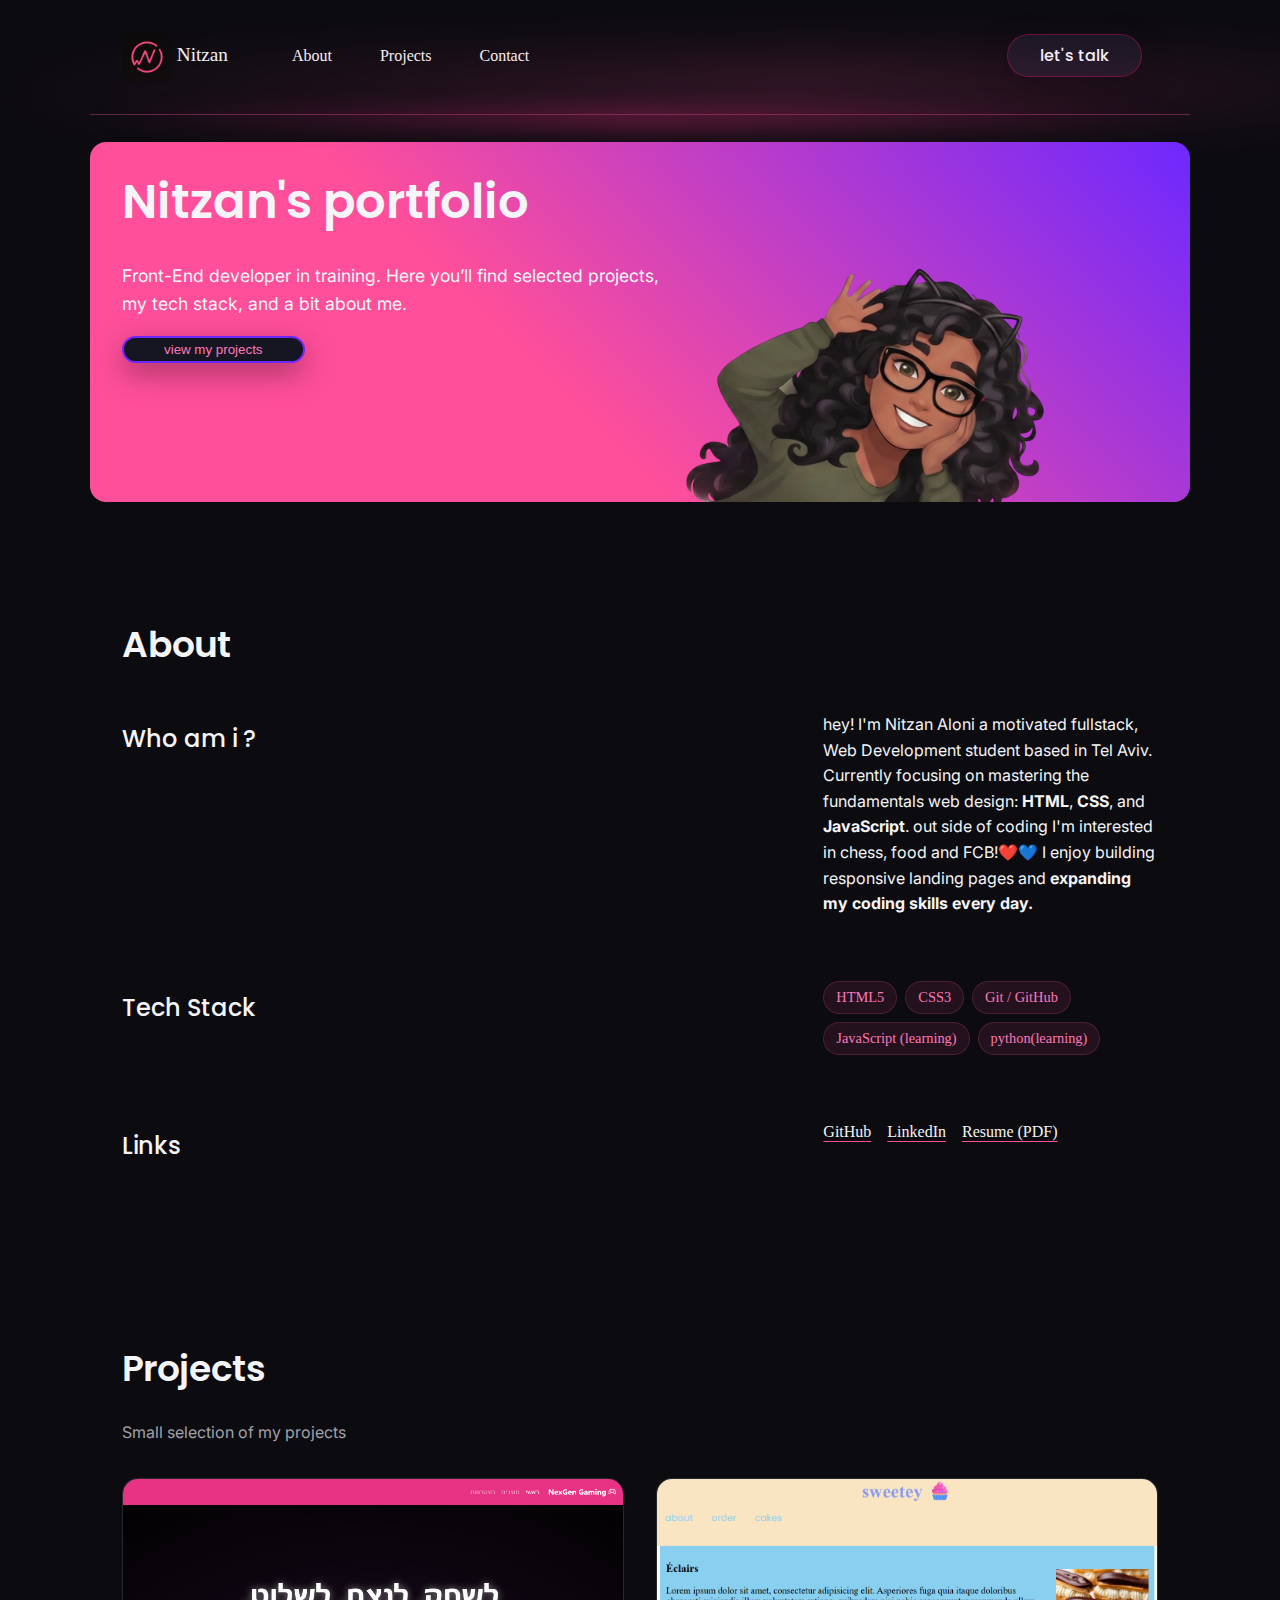
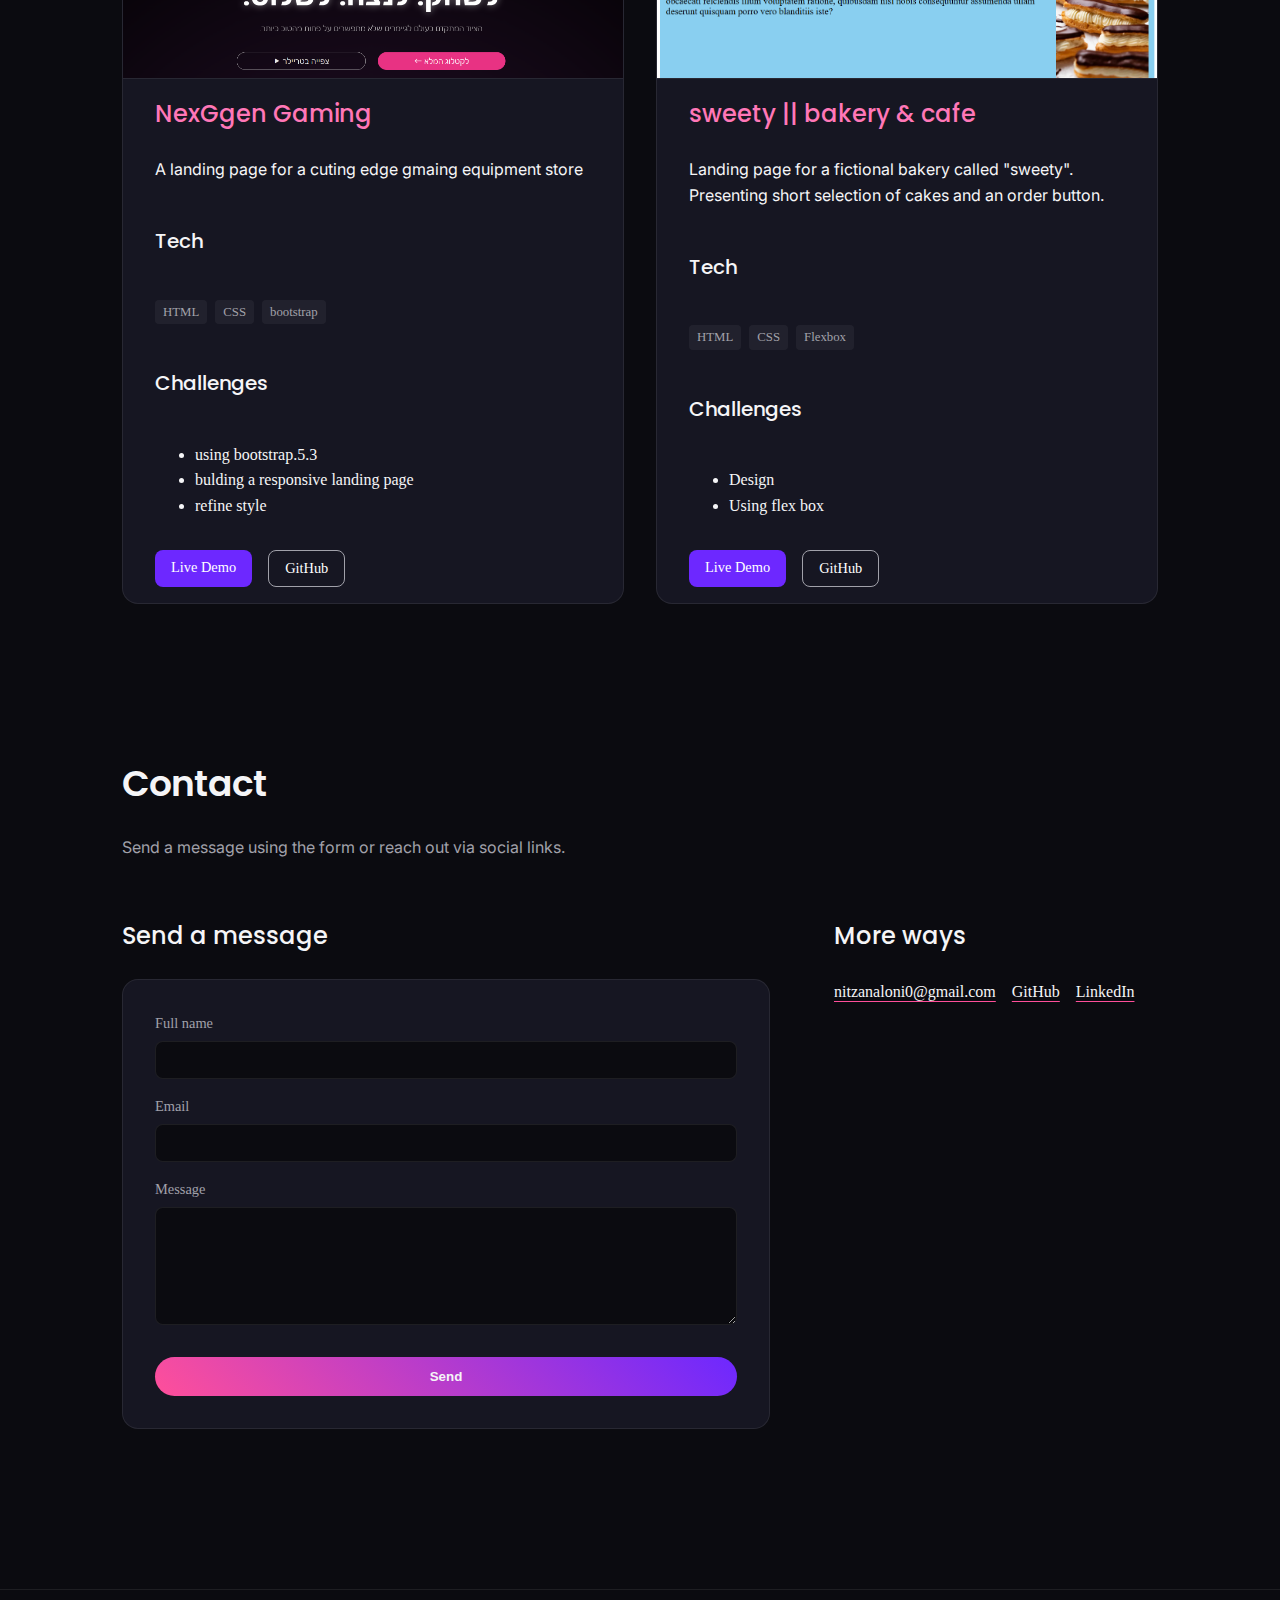
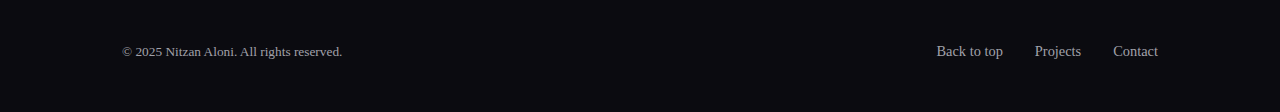
<file: portfolio.V3/index.html>
<!doctype html>
<html lang="en">
<head>
  <meta charset="utf-8" />
  <meta name="viewport" content="width=device-width, initial-scale=1" />

  <title>Nitzan Aloni | Portfolio</title>

  <!-- SEO -->
  <meta name="description" content="Nitzan Aloni's portfolio — selected projects built with HTML, CSS and more. Front-End / Full-Stack in training." />
  <meta name="keywords" content="Portfolio, Front-End, Full Stack, HTML, CSS, JavaScript, Projects, Nitzan Aloni" />

  <!-- פונטים -->
  <!-- ראשי -->
  <link rel="preconnect" href="https://fonts.googleapis.com">
  <link rel="preconnect" href="https://fonts.gstatic.com" crossorigin>
  <link href="https://fonts.googleapis.com/css2?family=Oswald:wght@200..700&family=Poppins:ital,wght@0,100;0,300;0,400;0,500;0,600;0,700;0,800;0,900;1,200;1,300;1,400;1,500;1,600;1,700;1,800;1,900&family=Roboto:ital,wght@0,100..900;1,100..900&display=swap" rel="stylesheet">

  <!-- משני -->
  <link rel="preconnect" href="https://fonts.googleapis.com">
  <link rel="preconnect" href="https://fonts.gstatic.com" crossorigin>
  <link href="https://fonts.googleapis.com/css2?family=Inter:ital,opsz,wght@0,14..32,100..900;1,14..32,100..900&family=Oswald:wght@200..700&family=Poppins:ital,wght@0,100;0,300;0,400;0,500;0,600;0,700;0,800;0,900;1,200;1,300;1,400;1,500;1,600;1,700;1,800;1,900&family=Roboto:ital,wght@0,100..900;1,100..900&display=swap" rel="stylesheet">

  <link rel="stylesheet" href="style.css">
</head>

<body>
  <!-- לדלג על התפריט(נגישות) -->
  <a class="skip-link" href="#main-content">Skip to main content</a>

  <header class="site-header">
    <div class="container">
      <!-- לוגו -->
      <a class="brand" href="#home" aria-label="Go to homepage">
        <!-- Replace with your N logo -->
        <span class="brand-mark" aria-hidden="true"><img src="../ChatGPT Image logo.png" alt="logo"></span>
        <span class="brand-text">Nitzan</span>
      </a>

      <nav class="site-nav">
        <ul class="nav-list">
          <li><a href="#about">About</a></li>
          <li><a href="#projects">Projects</a></li>
          <li><a href="#contact">Contact</a></li>
        </ul>
      </nav>

      <button class = "lets-talk">let's talk</button>
    </div>
  </header>

  <main id="main-content">
    <!-- Hero -->
    <section id="home" class="hero">
      <div class="container hero-content">
        <div class="hero-text">
          <h1 id="hero-title">Nitzan's portfolio </h1>
          <p class="lead">
            Front-End developer in training. Here you’ll find selected projects,<br> my tech stack, and a bit about me.
          </p>
        </div>  
        <div class="hero-actions">
          <button class="btn btn-project" href="#projects">view my projects</button>
        </div>
      </div>
    </section>

    <!-- ABOUT -->
    <section id="about" class="about">
      <div class="container">
        <h2 id="about-title">About</h2>

        <article class="about-card">
          <h3>Who am i ?</h3>
          <p>
            hey! I'm Nitzan Aloni a motivated fullstack, Web Development student based in Tel Aviv. Currently focusing on mastering the fundamentals web design: <strong> HTML</strong>, <strong>CSS</strong>, and <strong>JavaScript</strong>. out side of coding I'm interested in chess, food and FCB!❤️💙 I enjoy building responsive landing pages and <strong>expanding my coding skills every day.</strong>
          </p>

          <h3>Tech Stack</h3>
          <ul class="tech-list">
            <li>HTML5</li>
            <li>CSS3</li>
            <li>Git / GitHub</li>
            <li>JavaScript (learning)</li>
            <li>python(learning)</li>
          </ul>

          <h3>Links</h3>
          <ul class="links-list">
            <li><a href="https://github.com/your-username" target="_blank" rel="noopener">GitHub</a></li>
            <li><a href="https://www.linkedin.com/in/your-profile" target="_blank" rel="noopener">LinkedIn</a></li>
            <li><a href="assets/Nitzan-Aloni-CV.pdf" target="_blank" rel="noopener">Resume (PDF)</a></li>
          </ul>
        </article>
      </div>
    </section>

    <!-- PROJECTS -->
    <section id="projects" class="projects">
      <div class="container">
        <h2 id="projects-title">Projects</h2>
        <p class="section-subtitle">
          Small selection of my projects
        </p>

        <div class="projects-grid">
          <!-- Project 1 -->
          <article class="project-card">
            <img
              src="../NexGen_pic4.png"
              alt="menu that summarizes study"
              loading="lazy"
              width="640"
              height="360"
            />

            <div class="project-body">
              <h3 id="p2-title">NexGgen Gaming</h3>
              <p>A landing page for a cuting edge gmaing equipment store</p>

              <h4>Tech</h4>
              <ul class="tags">
                <li>HTML</li>
                <li>CSS</li>
                <li>bootstrap</li>
              </ul>

              <h4>Challenges</h4>
              <ul>
                <li>using bootstrap.5.3</li>
                <li>bulding a responsive landing page</li>
                <li>refine style</li>
              </ul>

              <div class="project-links">
                <a class="btn btn-small" href="https://example.com" target="_blank" rel="noopener">Live Demo</a>
                <a class="btn btn-small btn-ghost" href="https://github.com/your-username/project-two" target="_blank" rel="noopener">GitHub</a>
              </div>
            </div>
          </article>

          <!-- Project 2 -->

          <article class="project-card">
            <img
              src="../cut-pic-sweetey.png"
              alt="Screenshot of Project One"
              loading="lazy"
              width="640"
              height="360"
            />

            <div class="project-body">
              <h3 id="p1-title">sweety || bakery & cafe</h3>
              <p>
                Landing page for a fictional bakery called "sweety". Presenting short selection of cakes and an order button.
              </p>

              <h4>Tech</h4>
              <ul class="tags">
                <li>HTML</li>
                <li>CSS</li>
                <li>Flexbox</li>
              </ul>

              <h4>Challenges</h4>
              <ul>
                <li>Design</li>
                <li>Using flex box</li>
              </ul>

              <div class="project-links">
                <a class="btn btn-small" href="https://example.com" target="_blank" rel="noopener">Live Demo</a>
                <a class="btn btn-small btn-ghost" href="https://github.com/your-username/project-one" target="_blank" rel="noopener">GitHub</a>
              </div>
            </div>
          </article>
        </div>
      </div>
    </section>

    <!-- CONTACT -->
    <section id="contact" class="contact">
      <div class="container">
        <h2 id="contact-title">Contact</h2>
        <p class="section-subtitle">Send a message using the form or reach out via social links.</p>

        <div class="contact-grid">
          <article class="contact-card">
            <h3>Send a message</h3>

            <form class="contact-form" action="#" method="post">
              <div class="field">
                <label for="fullName">Full name</label>
                <input id="fullName" name="fullName" type="text" autocomplete="name" required />
              </div>

              <div class="field">
                <label for="email">Email</label>
                <input id="email" name="email" type="email" autocomplete="email" required />
              </div>

              <div class="field">
                <label for="message">Message</label>
                <textarea id="message" name="message" rows="6" required></textarea>
              </div>

              <button class="btn btn-primary" type="submit">
                Send
              </button>
            </form>
          </article>

          <aside class="contact-aside">
            <h3>More ways</h3>
            <ul class="links-list">
              <li><a href="mailto:nitzanaloni0@gmail.com">nitzanaloni0@gmail.com</a></li>

              <li><a href="https://github.com/nitzanA1996" target="_blank" rel="noopener">GitHub</a></li>

              <li><a href="https://linkedin.com/in/ניצן-אלוני-b121393a2" target="_blank" rel="noopener">LinkedIn</a></li>
            </ul>
          </aside>
        </div>
      </div>
    </section>
  </main>

  <footer class="site-footer">
    <div class="container footer-grid">
      <small>© 2025 Nitzan Aloni. All rights reserved.</small>

      <ul class="footer-links">
        <li><a href="#home">Back to top</a></li>
        <li><a href="#projects">Projects</a></li>
        <li><a href="#contact">Contact</a></li>
      </ul>
    </div>
  </footer>
</body>
</html>
</file>
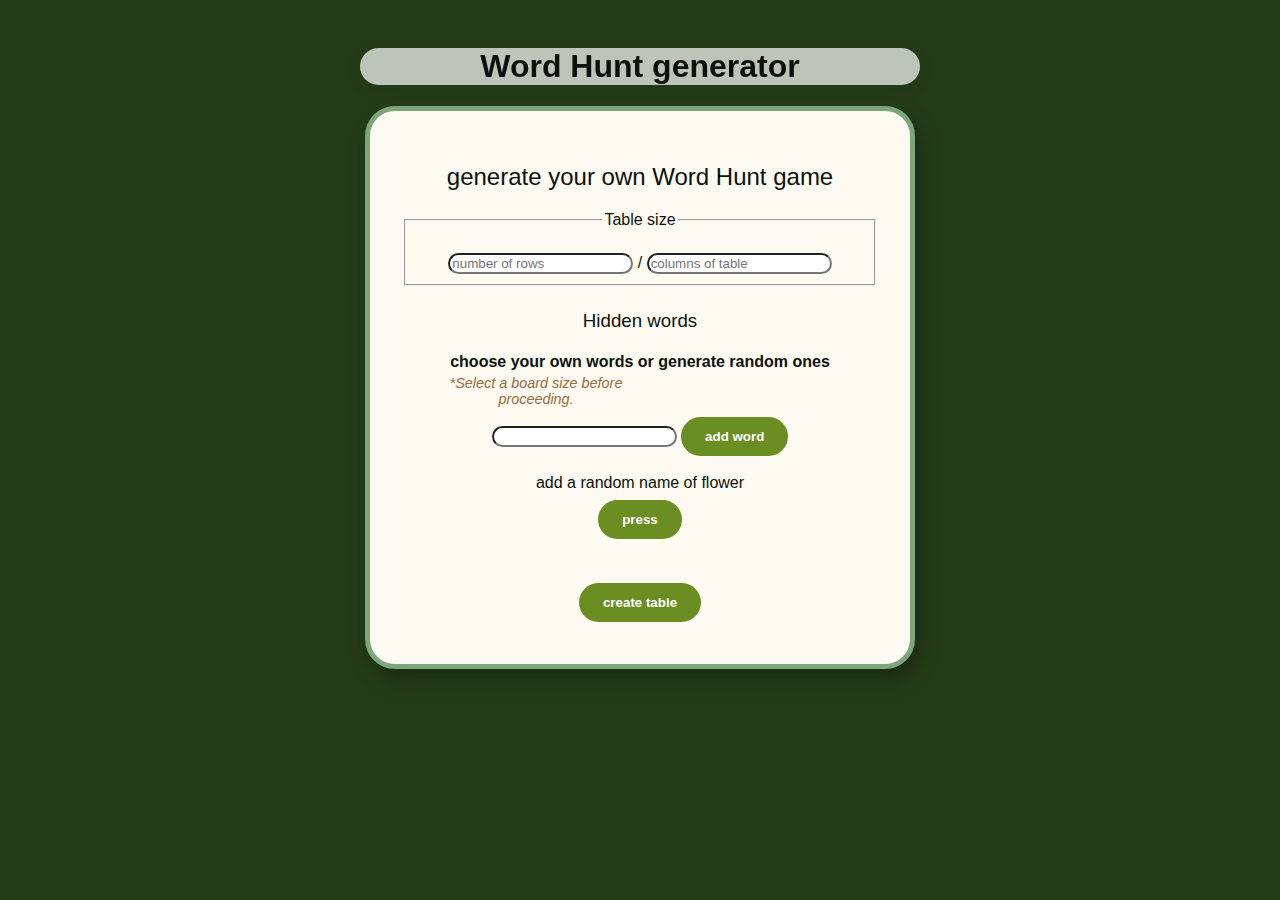
<file: projects/js_projects/wordSearch/index.html>
<!DOCTYPE html>
<html lang="en">
<head>
  <meta charset="UTF-8">
  <meta name="viewport" content="width=device-width, initial-scale=1.0">
  <title>Word Hunt</title>
  <link rel="stylesheet" href="style.css">
  <script type="module" src="script.js" defer></script>
  <script type="module" src="gamePlay.js" defer></script>
</head>
<body>
  <header class="title">
    <h1>Word Hunt generator</h1>
  </header>
  <main>
    <section class="form-section">
      <form id='table-setting'>
        <h2>generate your own Word Hunt game</h2>
        <fieldset>
          <legend>Table size</legend>
          <br>
          <input type="number" id="rows" name="rows" placeholder="number of rows">
          <span>/</span>
          <input type="number" id="columns" name="columns"placeholder="columns of table">
        </fieldset>

        <fieldset class="words-picking">
          <header>
            <h3>Hidden words</h3>
            <h4 class="semi-titel">choose your own words or generate random ones</h4>
            <span id="warning_Select_size" class="warning_Select_size">*Select a board size before proceeding.</span>
          </header>
          <div class="create-words">
            <div class="choose-word">
              <input type="text" id="user-word" name="user-word">
              <button type="button" id="add-word" disabled>add word</button>
            </div> <br>
            <label for="Random-word">add a random name of flower</label>
            <button type="button" id="Random-word" disabled>press</button>
          </div>

          <footer>
            <ul class="words-list">

            </ul>
            <button type="submit">create table</button>
          </footer>
        </fieldset>
      </form>
    </section>

    <dialog class="board-section" id="game-dialog">
      <div class="game-container">
        <aside class="game-sidebar">
          <h3>Words to find:</h3>
          <ul id="game-words-list"></ul>
        </aside>

        <div class="game-board"></div>
      </div>
    </dialog>
    
    <dialog id="victory-dialog">
      <div class="victory-content">
        <h2>🎉 congrats! 🎉</h2>
        <p>you found all expressions!</p>
        <button id="play-again-btn">play Agin</button>
      </div>
    </dialog>
  </main>
</body>
</html>
</file>
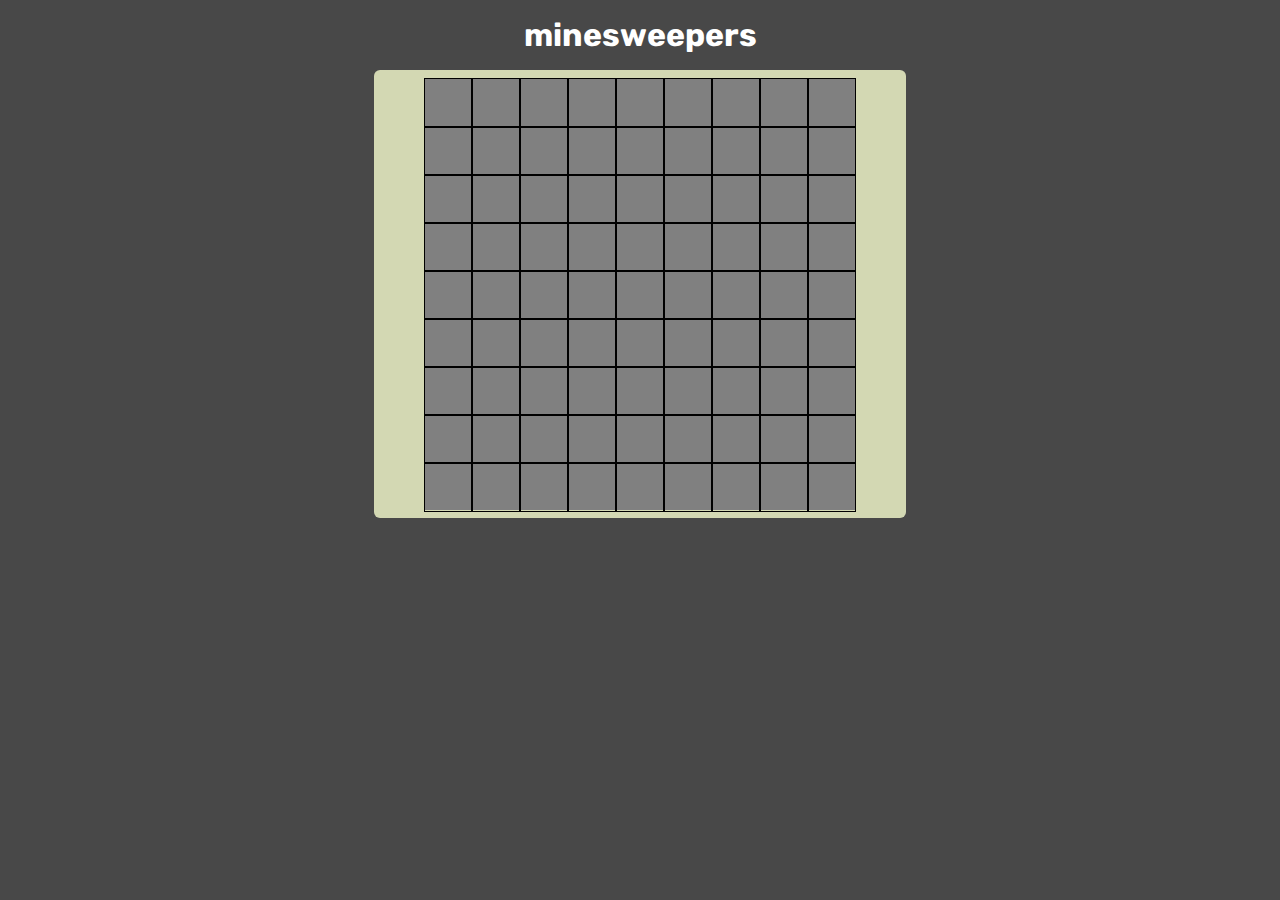
<file: projects/js_projects/mineSweeper/basic functionality/index.html>
<!DOCTYPE html>
<html>

<head>
    <meta charset="UTF-8">
    <meta name="viewport" content="width=device-width, initial-scale=1.0">
    <title>minesweepers</title>
    <link rel="stylesheet" href="style.css">
    <script src="script.js" defer></script>
</head>

<body>
    <h1>minesweepers</h1>

    <div class="frame">
        <div class="game-zone"></div>
    </div>
</body>

</html>
</file>
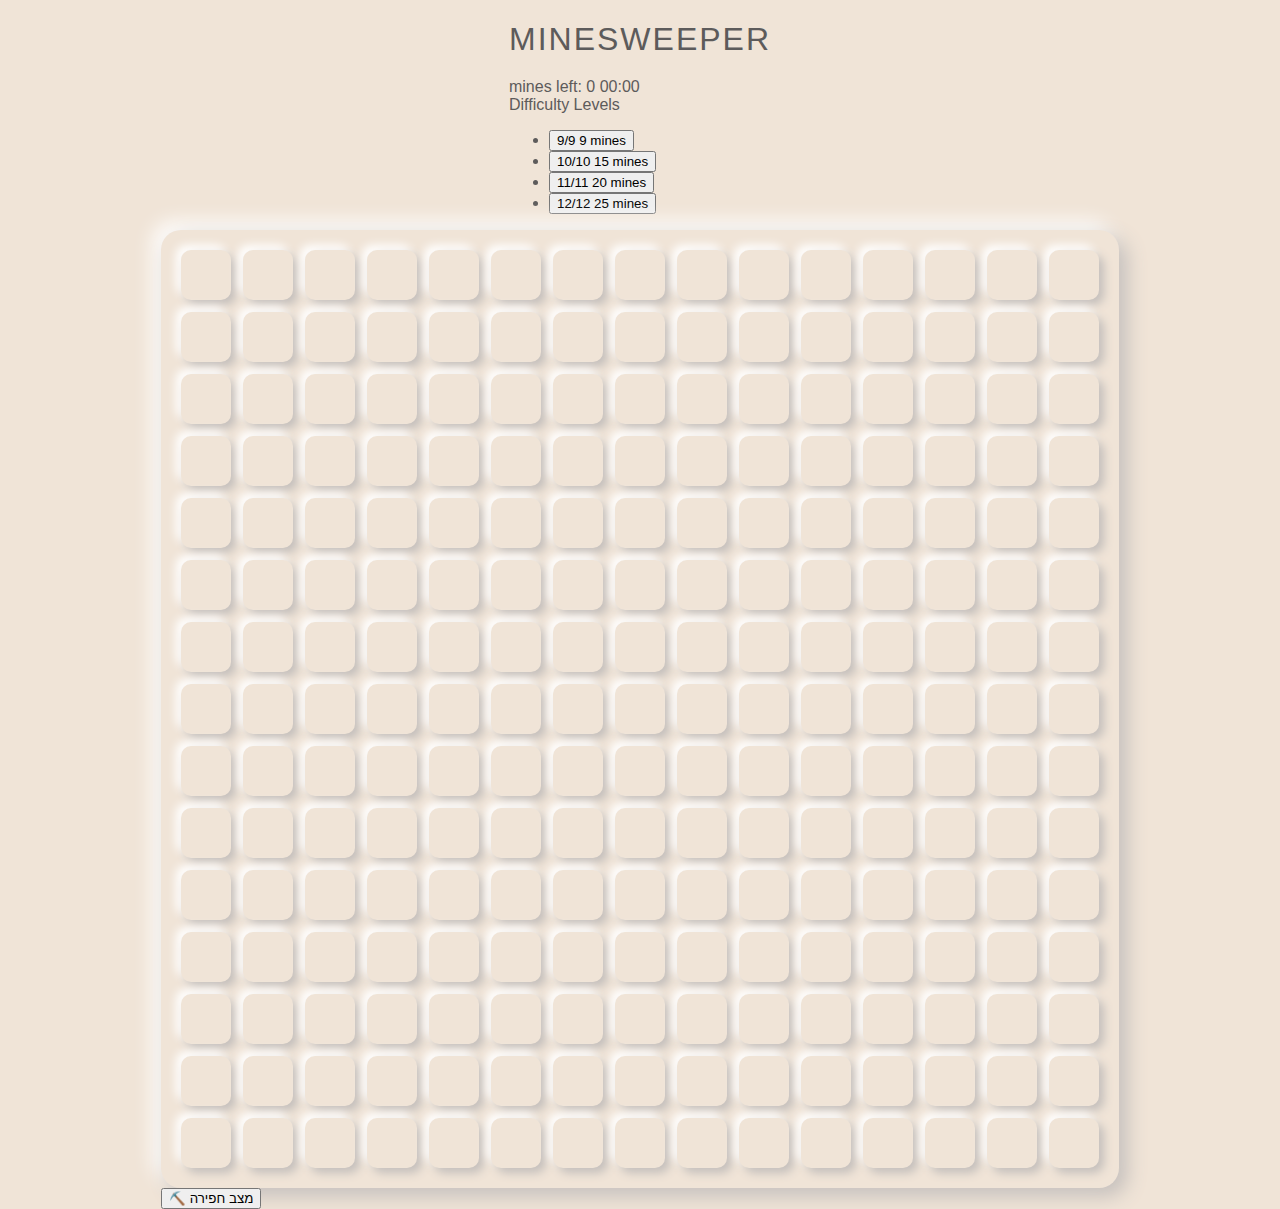
<file: projects/js_projects/mineSweeper/the game/index.html>
<!DOCTYPE html>
<html lang="en" dir="ltr">
<head>
    <meta charset="UTF-8">
    <meta name="viewport" content="width=device-width, initial-scale=1.0">
    <link rel="stylesheet" href="style.css">
    <script src="script.js" defer></script>
    <title>Minesweeper</title>
</head>
<body>

  <header>
    <h1>Minesweeper</h1>
    <div class="message">
      <h2></h2>
    </div>
    
    <div class="game-info">
      <span>mines left: <span id="mines-couter">0</span></span>
      <span id="timer">00:00</span>
    </div>

    <div class="customizer">
      <span>Difficulty Levels</span>
      <ul class="levels-list">
        <li><button class="level" id="easey">9/9 9 mines</button></li>
        <li><button class="level" id="intermediate">10/10 15 mines</button></li>
        <li><button class="level" id="difficult">11/11 20 mines</button></li>
        <li><button class="level" id="advanced">12/12 25 mines</button></li>
      </ul>
    </div>
  </header>

  <main>
    <div class="game-board">

    </div>
    <div class="button-mobile">
      <button id="mode-btn">⛏️ מצב חפירה</button>
    </div>
  </main>

</body>
</file>
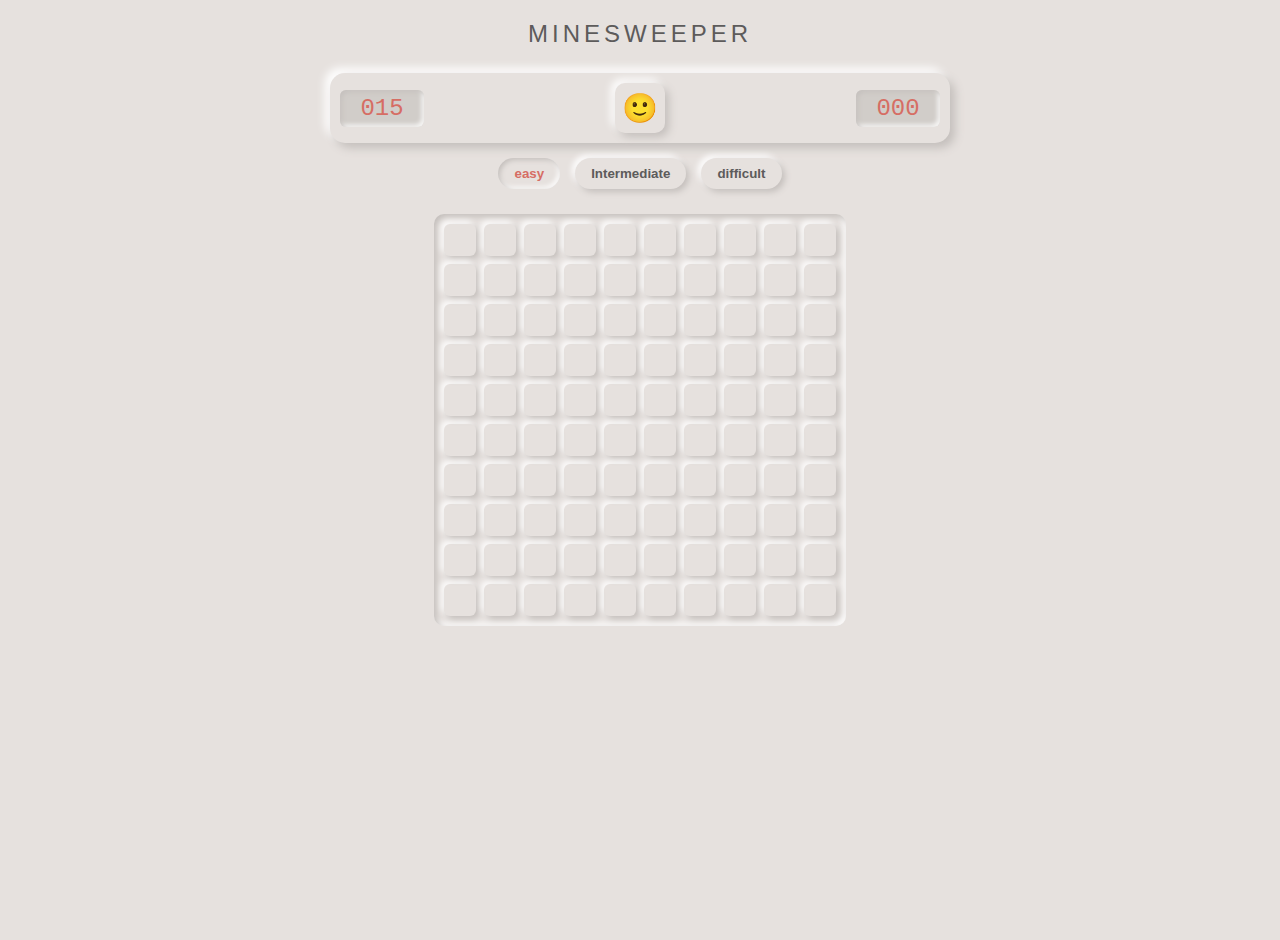
<file: projects/js_projects/mineSweeper/the game/upgraded with gem/index.html>
<!DOCTYPE html>
<html lang="en">
<head>
    <meta charset="UTF-8">
    <meta name="viewport" content="width=device-width, initial-scale=1.0">
    <title>Minesweeper</title>
    <link rel="stylesheet" href="style.css">
</head>
<body>

    <div class="game-container">
        <h1>MINESWEEPER</h1>

        <div class="top-bar">
            <div class="info" id="mine-count">000</div>
            <button class="emoji-btn" id="reset-btn">🙂</button>
            <div class="info" id="timer">000</div>
        </div>

        <div class="difficulty-bar">
            <button class="level-btn active" data-size="10">easy </button>
            <button class="level-btn" data-size="15">Intermediate</button>
            <button class="level-btn" data-size="20">difficult</button>
        </div>

        <button id="mobile-mode-btn">⛏️ מצב חפירה</button>

        <div class="board-wrapper">
            <div class="game-board"></div>
        </div>
    </div>

    <script src="script.js"></script>
</body>
</html>
</file>
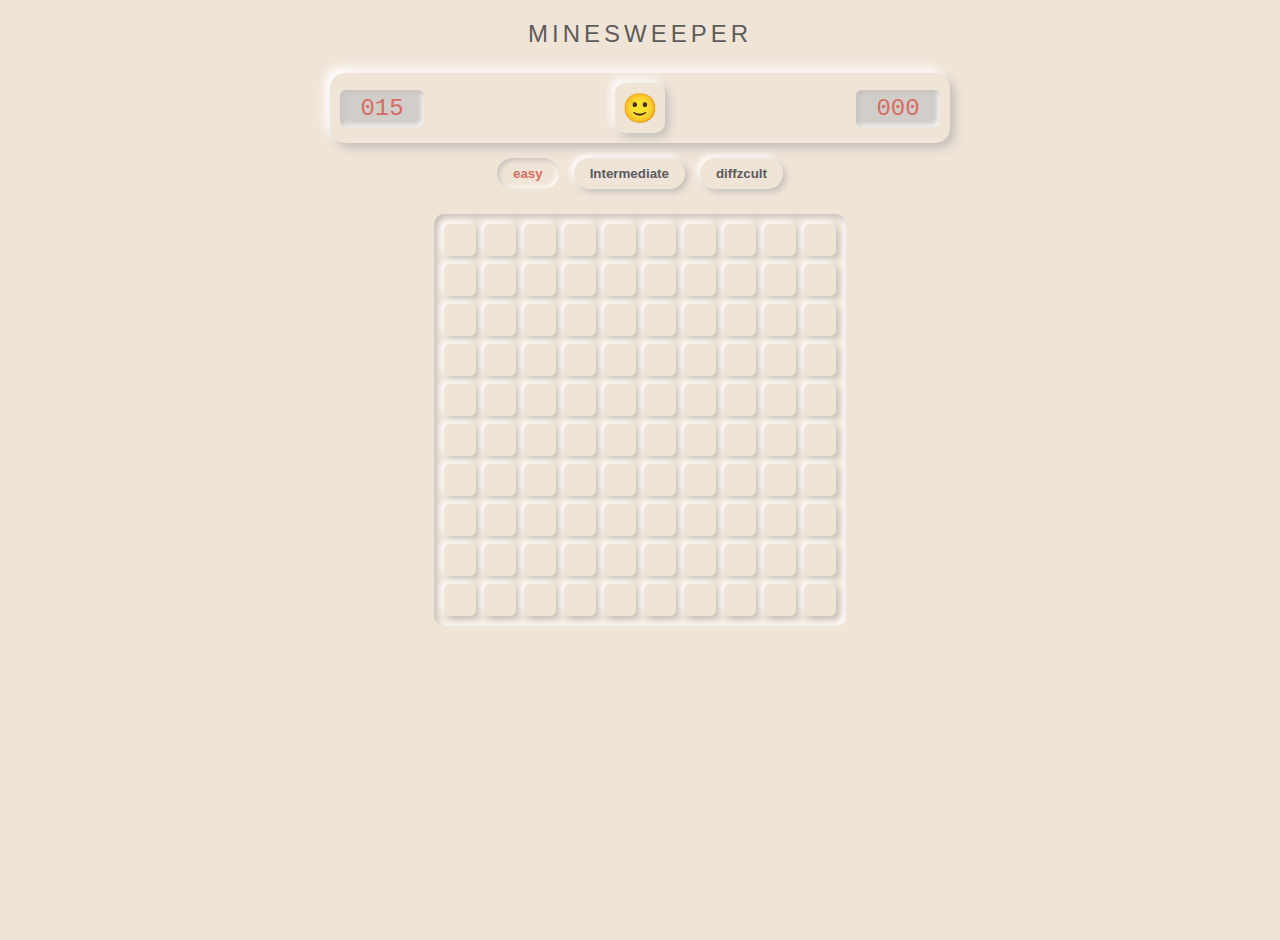
<file: projects/js_projects/mineSweeper/the_game/upgraded/index.html>
<!DOCTYPE html>
<html lang="en">
<head>
    <meta charset="UTF-8">
    <meta name="viewport" content="width=device-width, initial-scale=1.0">
    <title>Minesweeper</title>
    <link rel="stylesheet" href="style.css">
</head>
<body>

    <div class="game-container">
        <h1>MINESWEEPER</h1>

        <div class="top-bar">
            <div class="info" id="mine-count">000</div>
            <button class="emoji-btn" id="reset-btn">🙂</button>
            <div class="info" id="timer">000</div>
        </div>

        <div class="difficulty-bar">
            <button class="level-btn active" data-size="10">easy </button>
            <button class="level-btn" data-size="15">Intermediate</button>
            <button class="level-btn" data-size="20">diffzcult</button>
        </div>

        <button id="mobile-mode-btn">⛏️ מצב חפירה</button>

        <div class="board-wrapper">
            <div class="game-board"></div>
        </div>
    </div>

    <script src="script.js"></script>
</body>
</html>
</file>
<file: portfolio.V3/style.css>
:root {
  /* צבעי רקע */
  --color-bg-main: #0b0b10;
  --color-bg-section: #111118;
  --color-bg-card: #161622;

  /* צבע טקסט */
  --color-text-main: #f5f5f7;
  --color-text-muted: #a1a1aa;

  /* צבעי נושא */
  --color-accent: #ff4f9a;
  --color-accent-soft: #ff77b7;
  --color-accent-purpleyPink: #e100ff;
  --color-accent-purple: #6D28FF;

  /* גבולות */
  --color-border-subtle: rgba(255, 255, 255, 0.08);


  /* פונטים */
  --font-heading: 'Poppins', sans-serif;
  --font-body: 'Inter', sans-serif;
  /* גודל פונט ומשקלים*/
  --font-size-base: 16px;
  --line-height-base: 1.6;
  --fw-regular: 400;
  --fw-medium: 500;
  --fw-semibold: 600;
  --fw-bold: 800;

  /* ריווחים */
  --space-xs: 8px;
  --space-sm: 16px;
  --space-md: 32px;
  --space-mid-lg: 40px;
  --space-lg: 64px;
  --space-xl: 96px;

  /* עיגול פינות */
  --radius-sm: 8px;
  --radius-md: 16px;
  --radius-lg: 24px;

  /* הצללות */
  --shadow-sm: 0 4px 12px rgba(0, 0, 0, 0.25);
  --shadow-md: 0 10px 30px rgba(0, 0, 0, 0.35);
}

*, *::before, *::after {
  box-sizing: border-box;
}

::selection {
  background-color: var(--color-accent);
  color: #010101;
}

body {
  background-color: var(--color-bg-main);
  line-height: var(--line-height-base);
  margin: 0;
  padding: 0;
}

h1, h2, h3, h4 {
  font-family: var(--font-heading);
  color: var(--color-text-main);
}

h1 {
  font-size: 3rem;
  font-weight: var(--fw-semibold);
  line-height: 1.15;
}

h2 {
  font-size: 2.25rem;
  font-weight: var(--fw-semibold);
  line-height: 1.2;
}

h3{
  font-size: 1.5rem;
  font-weight: var(--fw-medium);
}

h4 {
  font-size: 1.25rem;
  font-weight: var(--fw-medium);
}

p {
  font-family: var(--font-body);
  font-weight: var(--fw-regular);
  font-size: 1rem;
  color: var(--color-text-main);
}

li {
  color: var(--color-text-main);
}

section {
  padding: var(--space-lg) 0;
}

.container {
  width: min(100%, 1100px);
  margin-inline: auto;
  padding-inline: var(--space-md);
}

/* מסתיר כפתור דילוג שמיועד לנגישות באמצעות קוראי מסך */
.skip-link {
  position: absolute;
  left: -999px;
}

.skip-link:focus {
  left: 10px;
}

/* עיצוב חלק עליון של הדף */

.site-header .container {
  display: flex;
  padding-block: 1.2rem;
  padding-left: var(--space-sm);
  padding:var(--space-sm);
  align-items: baseline;
  position: relative;
  border-bottom: 1px solid rgba(255, 79, 154, 0.35);
}

/* זוהר וורוד אלכסוני */
.site-header .container::after{
  content: "";
  position: absolute;
  /* כיוון וגובה */
  left: -30%;
  right: -80%;
  bottom: -0.5rem;
  height: 65px;
  /* זווית וצבע */
  background: linear-gradient(
    135deg,
    transparent 10%,
    rgba(255, 79, 154, 0.55) 45%,
    transparent 75%
  );
  /* עמעום */
  filter: blur(28px);
  opacity: 0.35;
  pointer-events: none;             
}

.site-header .container::before {
  content: "";
  position: absolute;
  left: 0;
  right: 0;
  bottom: -1rem;              
  height: 24px;
  background: linear-gradient(
    90deg,
    transparent,
    rgba(232, 39, 123, 0.55),
    transparent);
  filter: blur(10px);
  opacity: 0.5;
  pointer-events: none;
}

/* לוגו */
.brand {
  padding: var(--space-sm);
  text-decoration: none;
  color: var(--color-text-main);
  font-size: 1.2rem;
  font-weight: var(--fw-regular);
  padding-right: var(--space-lg);
  padding-left: var(--space-sm);
}

.brand img{
  width: 50px;
  height: auto;
  display: inline-block;
  vertical-align: middle;
  padding: 0;
}

/* עיצוב תפריט */
.nav-list {
  list-style-type: none;
  display: flex;
  gap: 3rem;
  padding: 0; 
}

.site-nav a {
  text-decoration: none;
  color: var(--color-text-main);
  font-size: 1rem;
}

/* הגדרת כפתור */
button {
  background-color: var(--color-bg-card);
  color: var(--color-text-main);
  padding: var(--space-xs) var(--space-md);
  border-radius: var(--radius-lg);
}
/* כפתור צור קשר */
.lets-talk {
  margin-left: auto;
  margin-right: var(--space-md);
  font-family: var(--font-heading);
  font-size: 1rem;
  font-weight: var(--fw-medium);
  border: 1px solid rgba(249, 3, 110, 0.35);
  box-shadow: var(--shadow-md);
  /* אנימציה - מעבר הדרגתי */
  transition:
    box-shadow 200ms ease,
    transform 200ms ease,
    border-color 200ms ease;
  cursor: pointer;
}

.lets-talk:hover {
  border-color: var(--color-accent) ;
  box-shadow:
    0 0 0 1px rgba(255, 79, 154, 0.25),
    0 8px 24px rgba(255, 79, 154, 0.25);
  /* עולה למעלה */
  transform: translateY(-1px);
}
.hero {
  display: flex;
  justify-content: center;
  padding: clamp(1rem, 3vb, 2.5rem);
}

.hero-content {
  background:
    url("../avatar.png.png"),
    linear-gradient(45deg, var(--color-accent) 40%,var(--color-accent-purple));
  /* מסדר את מיקום וגודל האווטאר*/
  background-repeat: no-repeat, no-repeat;
  background-position-x: 200%;
  background-position-y: 30%;
  background-size: 90%, cover;
  
  width: min(100%, 1100px);
  min-height: clamp(260px, 30vw, 360px);
  border-radius: var(--radius-md);
  padding:0.01rem var(--space-md);
  padding-right: clamp(1.25rem, 8vw, 22rem);
}

.btn-project {
  background-color: var(--color-bg-card);
  color: var(--color-accent-soft);
  text-decoration: none;
  border: 2px solid var(--color-accent-purple);
  border-radius: var(--radius-lg);
  padding: 0.25rem var(--space-mid-lg);
  box-shadow: var(--shadow-md);
  cursor: pointer;
  transition: 200ms;
}

.btn-project:hover {
  transform: scale(1.05);
}

.lead {
  font-size: 1.1rem;
}

.section-subtitle {
  color: var(--color-text-muted);
  max-width: 600px;
  margin-bottom: var(--space-md);
}

/* --- ABOUT SECTION --- */
.about-card {
  display: grid;
  gap: var(--space-md);
  /* במסכים גדולים - חלוקה ל-2 עמודות */
  @media (min-width: 768px) {
    grid-template-columns: 2fr 1fr;
    align-items: start;
  }
}

/* עיצוב רשימת הטכנולוגיה */
.tech-list {
  list-style: none;
  padding: 0;
  display: flex;
  flex-wrap: wrap;
  gap: var(--space-xs);
}

.tech-list li {
  background: rgba(255, 79, 154, 0.1);
  color: var(--color-accent-soft);
  padding: 4px 12px;
  border-radius: 20px;
  border: 1px solid rgba(255, 79, 154, 0.2);
  font-size: 0.9rem;
  font-weight: var(--fw-medium);

}

.links-list {
  list-style: none;
  padding: 0;
  display: flex;
  gap: var(--space-sm);
}

.links-list a {
  color: var(--color-text-main);
  text-decoration: underline;
  text-decoration-color: var(--color-accent);
  text-underline-offset: 4px;
  transition: color 0.2s;
}

.links-list a:hover {
  color: var(--color-accent);
}

/* PROJECTS SECTION */
/* עם grid */
.projects-grid {
  display: grid;
  grid-template-columns: repeat(auto-fit, minmax(300px, 1fr));
  gap: var(--space-md);
  margin-top: var(--space-md);
}

.project-card {
  background-color: var(--color-bg-card);
  border-radius: var(--radius-md);
  overflow: hidden;
  border: 1px solid var(--color-border-subtle);
  transition: transform 0.3s ease, box-shadow 0.3s ease;
  display: flex;
  flex-direction: column;
}

/* אפקט ריחוף להדגשה */
.project-card:hover {
  transform: translateY(-5px);
  box-shadow: 0 10px 20px rgba(0,0,0,0.3), 0 0 15px rgba(109, 40, 255, 0.2);
  border-color: var(--color-accent-purple);
}

.project-card img {
  width: 100%;
  height: 200px;
  object-fit: cover;
  border-bottom: 1px solid var(--color-border-subtle);
}

.project-body {
  padding: var(--space-sm) var(--space-md);
  display: flex;
  flex-direction: column;
  flex-grow: 1;
}

.project-body h3 {
  margin-top: 0;
  margin-bottom: var(--space-xs);
  color: var(--color-accent-soft);
}

.tags {
  list-style: none;
  padding: 0;
  display: flex;
  flex-wrap: wrap;
  gap: 8px;
  margin-bottom: var(--space-sm);
}

.tags li {
  font-size: 0.8rem;
  color: var(--color-text-muted);
  background: rgba(255,255,255,0.05);
  padding: 2px 8px;
  border-radius: 4px;
}

.project-links {
  margin-top: auto; /* דוחף את הכפתורים לתחתית הכרטיס */
  display: flex;
  gap: var(--space-sm);
  padding-top: var(--space-sm);
}

.btn-small {
  text-decoration: none;
  font-size: 0.9rem;
  padding: 6px 16px;
  border-radius: var(--radius-sm);
  background: var(--color-accent-purple);
  color: white;
  transition: 0.2s;
}

.btn-ghost {
  background: transparent;
  border: 1px solid var(--color-text-muted);
}

.btn-small:hover {
  opacity: 0.9;
}

/* --- CONTACT SECTION --- */
.contact-grid {
  display: grid;
  gap: var(--space-lg);
  margin-top: var(--space-md);
  
  @media (min-width: 768px) {
    grid-template-columns: 2fr 1fr;
  }
}

.contact-form {
  display: flex;
  flex-direction: column;
  gap: var(--space-sm);
  background: var(--color-bg-card);
  padding: var(--space-md);
  border-radius: var(--radius-md);
  border: 1px solid var(--color-border-subtle);
}

.field {
  display: flex;
  flex-direction: column;
  gap: 6px;
}

.field label {
  font-size: 0.9rem;
  color: var(--color-text-muted);
}

.field input, 
.field textarea {
  background: var(--color-bg-main);
  border: 1px solid var(--color-border-subtle);
  border-radius: var(--radius-sm);
  padding: 10px;
  color: var(--color-text-main);
  font-family: inherit;
}

.field input:focus,
.field textarea:focus {
  outline: none;
  border-color: var(--color-accent);
  box-shadow: 0 0 0 1px var(--color-accent);
}

.btn-primary {
  margin-top: var(--space-sm);
  background: linear-gradient(45deg, var(--color-accent), var(--color-accent-purple));
  border: none;
  padding: 12px;
  font-weight: var(--fw-bold);
  cursor: pointer;
  transition: opacity 0.2s;
}

.btn-primary:hover {
  opacity: 0.9;
}

/* --- FOOTER --- */
.site-footer {
  border-top: 1px solid var(--color-border-subtle);
  padding: var(--space-md) 0;
  margin-top: var(--space-xl);
  text-align: center;
  color: var(--color-text-muted);
}

.footer-grid {
  display: flex;
  flex-direction: column;
  gap: var(--space-sm);
  align-items: center;
  
  @media (min-width: 500px) {
    flex-direction: row;
    justify-content: space-between;
  }
}

.footer-links {
  list-style: none;
  padding: 0;
  display: flex;
  gap: var(--space-md);
}

.footer-links a {
  color: var(--color-text-muted);
  text-decoration: none;
  font-size: 0.9rem;
}

.footer-links a:hover {
  color: var(--color-accent);
}

/* רספונסיביות */
@media (max-width: 700px) {
  h1 { font-size: 2.5rem; }
  .site-header .container {
    flex-direction: column;
    align-items: center;
    gap: var(--space-sm);
  }
  .nav-list { gap: 1rem; }
  .lets-talk { display: none;
}

/* תיקון לתצוגת Hero במובייל */
@media (max-width: 768px) {
  .hero-content {
    
    padding-right: var(--space-md);
    
    
    padding-bottom: 330px; 
    padding-top: 10px;
    
    background-position: center bottom, center center;
    

    background-size: 700px, cover;
    
    /*מרכוז הטקסט בנייד */
    text-align: center;
  }

  /* מוודא שהכותרת והטקסט לא רחבים מדי */
  .hero-text {
    margin-inline: auto;
  }
}
}
</file>
<file: projects/js_projects/wordSearch/style.css>
:root{
  --color-bg-main: #2d4c1e;
  --color-bg-opic: rgba(249, 239, 239, 0.515);
  --color-bg-card: #fdfaf1;
  --color-bg-section: #7da67d;
  --color-bg-cell: #6b8e23;;
  --color-accent: #986B41;
  --color-text: #0d110d;
  --main-pattern: url('https://images.pexels.com/photos/2832041/pexels-photo-2832041.jpeg');
}

*, *::after, *::before {
  box-sizing: border-box;
}

body{
  background-color: #2d4c1e; 
  background-image: linear-gradient(rgba(0,0,0,0.2), rgba(0,0,0,0.2)), var(--main-pattern);
  background-size: cover;
  background-position: center;
  background-attachment: fixed;
  margin: 0;
  /* margin: auto; */
  text-align: center; 
  font-family: 'Segoe UI', Tahoma, Geneva, Verdana, sans-serif;
  color: var(--color-text);
}

h2, h3{
  font-weight: 300;
}

header.title {
  background-color: rgba(255, 255, 255, 0.7);
  backdrop-filter: blur(5px);
  max-height: 3rem;
  max-width: 35rem;
  margin: 3rem auto 0;
  border-radius: 50px;
  box-shadow: 0 4px 15px rgba(0,0,0,0.1);
}

form{
  width: 90%;
  max-width: 550px;
  background-color: var(--color-bg-card);
  display: flex;
  flex-direction: column;
  margin: auto;
  padding: 2rem;
  border-radius: 30px;
  border: 5px solid var(--color-bg-section);
  box-shadow: 5px 10px 20px rgba(0,0,0,0.3);
}

.words-picking{
  border: 0;
}

.words-list{
  display: grid;
  grid-template-rows: repeat(3, 1fr);
  grid-auto-flow: column;
  gap: 6px;
  text-align: start;
}

dialog::backdrop{
  display: flex;
  align-items: center;
  background-color:rgba(40,54,24, 0.5) ;
  backdrop-filter: blur(2px);
}

.game-container {
  display: flex;
  gap: 2rem;
  align-items: flex-start;
}

.game-sidebar {
  background-color: rgba(255, 255, 255, 0.8);
  padding: 1rem 2rem;
  border-radius: 8px;
  min-width: 200px;
}
#game-words-list {
  list-style: none; 
  padding: 0;
  display: flex;
  flex-wrap: wrap;
  gap: 10px; 
  justify-content: center;
}
.word-in-list {
  background-color: var(--color-bg-card);
  color: var(--color-text);
  padding: 8px 16px;
  border-radius: 20px; /* עושה צורה עגולה ונעימה של קפסולה */
  font-weight: 600;
  font-size: 1.1rem;
  box-shadow: 0 4px 6px rgba(0, 0, 0, 0.1); /* צל עדין שנותן תחושת תלת-ממד */
  
  /* תכונת הקסם: מעבר חלק כשנשנה למילה את העיצוב בעתיד */
  transition: all 0.3s ease; 
}

.word-in-list.found-word {
  text-decoration: line-through;
  background-color: var(--color-bg-section); /* צבע כהה/אפור יותר */
  color: rgba(255, 255, 255, 0.6); /* טקסט חצי שקוף */
  box-shadow: inset 0 2px 4px rgba(0, 0, 0, 0.2); /* צל פנימי - נראה "לחוץ" */
  transform: scale(0.95); /* מקטין טיפונת את המילה */
}

.game-board{
  margin-top: 2rem;
  display: grid;
  gap: 5px;
  margin-bottom: 3rem;
}

.cell{
  height: 40px;
  width: 40px;
  background-color: var(--color-bg-cell); 
  color: white;
  display: flex;
  align-items: center;
  justify-content: center;
  border-radius: 6px;
  font-weight: 400;
  transition: all 0.2s ease;
}

.cell:hover{
  background-color: var(--color-accent);
  transform: scale(1.03);
  cursor: pointer;
}

input{
  border-radius: 20px;
}

button {
  background-color: var(--color-bg-cell);
  color: white;
  border: none;
  padding: 12px 24px;
  border-radius: 25px;
  cursor: pointer;
  font-weight: bold;
  transition: 0.3s;
}

button:hover {
  background-color: var(--color-accent);
  transform: translateY(-1px);
}

label[for="Random-word"] {
  pointer-events: none;
  display: block;
  margin-bottom: 0.5rem;
}

.warning_Select_size{
  color: var(--color-accent);
  font-size: 0.9rem;
  margin-bottom: 10px;
  margin-right: 13rem;
  display: block;
  font-style: italic;
}

.semi-titel{
  margin-bottom: 0.2rem;
}

.cell.selected {
  background-color: #ffd166; 
  transform: scale(0.95); /* מקטין טיפה פנימה לתחושת לחיצה */
  box-shadow: inset 0 3px 6px rgba(0,0,0,0.2); /* צל פנימי עדין */
}


.cell.found {
  background-color: #06d6a0; 
  color: white;
  font-weight: bold;
  transform: scale(1.05); /* קופץ טיפה החוצה */
  box-shadow: 0 0 10px rgba(6, 214, 160, 0.6); /* הילה זוהרת */
  cursor: default; 
}

#victory-dialog {
  border: none;
  border-radius: 15px;
  padding: 2rem 4rem;
  text-align: center;
  background: linear-gradient(135deg, #a1c4fd 0%, #c2e9fb 100%);
  color: #333;
  box-shadow: 0 10px 30px rgba(0,0,0,0.2);
  /* אנימציית קפיצה */
  animation: popIn 0.6s cubic-bezier(0.175, 0.885, 0.32, 1.275) forwards;
}

#victory-dialog::backdrop {
  background: rgba(255, 255, 255, 0.5); /* רקע לבן חצי שקוף */
  backdrop-filter: blur(4px); /* טשטוש נעים */
}

@keyframes popIn {
  0% { transform: scale(0.5); opacity: 0; }
  100% { transform: scale(1); opacity: 1; }
}

#play-again-btn {
  margin-top: 1.5rem;
  padding: 10px 20px;
  font-size: 1.1rem;
  background-color: var(--color-bg-cell);
  border-radius: 8px;
  cursor: pointer;
  transition: transform 0.2s;
}

#play-again-btn:hover {
  transform: scale(1.1);
}
</file>
<file: projects/js_projects/mineSweeper/basic functionality/style.css>
@import url('https://fonts.googleapis.com/css2?family=Rubik:wght@300;600;700;900&display=swap');

body {
    direction: rtl;
    background-color: #484848;
    padding-bottom: 200px;
}

* {
    font-family: 'Rubik', sans-serif !important;
}

h1 {
    text-align: center;
    color: white;
    margin: 16px;
}

.frame {
    width: 80%;
    max-width: 500px;
    min-height: 300px;
    background-color: #f9ffd0c9;
    margin: auto;
    padding: 8px 16px;
    border-radius: 6px;
    display: flex;
    align-items: center;
    justify-content: center;
}

button {
    background-color: #673ab7;
    color: white;
    padding: 8px 12px;
    border-radius: 6px;
    border: none;
}

button:hover {
    background-color: #8056c9;
}

ul {
    padding: 0;
    margin: 0;
    list-style-type: none;
    display: block;
}

li {
    border-bottom: 1px solid #585858;
    padding: 10px 8px;
    display: grid;
    grid-template-columns: 1.2rem 3fr 1fr;
}

.game-zone{
    background-color: gray;
    min-width: 400px;
    min-height: 400px;
    display: grid;
}

.cell{
    border: 1px solid black;
    height: 100%;
    display: flex;
    justify-content: center;
    align-items: center;
    cursor: pointer;
    font-size: 0;
}

.revealed{
    font-size: 16px;
}
</file>
<file: projects/js_projects/mineSweeper/the game/style.css>
:root {
  --bg-color: #F0E4D7;        /* צבע הרקע הראשי */
  --shadow-light: #FFFFFF;    /* הצל הבהיר (אור) */
  --shadow-dark: #C4BFBC;     /* הצל הכהה (עומק) */
  --text-color: #5D5B5B;      /* צבע הטקסט */
  --accent-color: #D66D64;    /* צבע למוקש/דגל */
  --cell-size: 50px;          /* גודל בסיסי למשבצת */
  --gap-size: 12px;           /* רווח בין משבצות - קריטי לניומורפיזם */
}

body {
  background-color: var(--bg-color);
  color: var(--text-color);
  font-family: 'Segoe UI', Tahoma, Geneva, Verdana, sans-serif;
  display: flex;
  flex-direction: column;
  align-items: center;
  justify-content: start;
  min-height: 100vh;
  margin: 0;
}

h1 {
  font-weight: 300;
  margin-bottom: 20px;
  letter-spacing: 2px;
  text-transform: uppercase;
}

/* הלוח עצמו - מעטפת */
.game-board {
  display: grid;
  /* כאן נגדיר 8 עמודות לדוגמה. ב-JS תוכלי לשנות את זה דינמית */
  gap: var(--gap-size);
  padding: 20px;
  
  /* מסגרת חיצונית רכה ללוח כולו */
  border-radius: 20px;
  box-shadow: 
      8px 8px 20px var(--shadow-dark), 
      -8px -8px 20px var(--shadow-light);
}

/* עיצוב בסיסי לכל משבצת (Cell) */
.cell {
  width: var(--cell-size);
  height: var(--cell-size);
  background-color: var(--bg-color);
  border-radius: 10px; /* פינות עגולות */
  display: flex;
  align-items: center;
  justify-content: center;
  font-weight: bold;
  font-size: 1.2rem;
  cursor: pointer;
  user-select: none;
  transition: all 0.2s ease;
  
  /* מצב ברירת מחדל: בולט החוצה (Convex) */
  box-shadow: 
      5px 5px 10px var(--shadow-dark), 
      -5px -5px 10px var(--shadow-light);
}

/* אפקט ריחוף עדין */
.cell:hover {
  transform: translateY(-2px);
}

/* --- מצבים שונים של המשבצת --- */

/* 1. משבצת שנחשפה (Revealed) - שקועה פנימה */
.cell.revealed {
  /* הופכים את הצללים ל-Inset */
  box-shadow: 
      inset 5px 5px 10px var(--shadow-dark), 
      inset -5px -5px 10px var(--shadow-light);
  color: var(--text-color);
  transform: none; /* מבטל את הריחוף */
  cursor: default;
}

/* 2. מוקש (Mine) */
.cell.mine.revealed {
  color: var(--accent-color);
}
/* יצירת הכדור האדום במרכז המוקש */
.cell.mine.revealed::after {
  content: '';
  width: 50%;
  height: 50%;
  background-color: var(--accent-color);
  border-radius: 50%;
  box-shadow: inset 2px 2px 4px rgba(0,0,0,0.2);
}

/* 3. דגל (Flagged) - נשאר בולט אבל מקבל סימון */
.cell.flagged {
  /* אפשר לשנות מעט את צבע הרקע או להוסיף אייקון */
  color: var(--accent-color);
}
.cell.flagged::after {
  content: '🚩'; /* או להשתמש בסיכה/צורה ב-CSS */
  font-size: 1.5rem;
}

/* רספונסיביות למובייל */
@media (max-width: 600px) {
  :root {
      --cell-size: 28px; /* הקטנת המשבצות בנייד */
      --gap-size: 6px;
  }
  .game-board {
      padding: 10px;
      width: max-content;
  }
  .cell {
      border-radius: 6px;
      /* צללים עדינים יותר */
      box-shadow: 
          3px 3px 6px var(--shadow-dark), 
          -3px -3px 6px var(--shadow-light);
  }
  .cell.revealed {
      box-shadow: 
          inset 2px 2px 5px var(--shadow-dark), 
          inset -2px -2px 5px var(--shadow-light);
  }
  .cell { font-size: 0.9rem; }
  .cell.flagged::after { font-size: 0.9rem; }
}

.message h2{
  text-align: center;
  text-transform: uppercase;
  opacity: 0;
  transition: all 1s ease;
}

.message.show {
  height: 3rem;
  width: auto;
  text-align: center;
}

.message.show h2{
  opacity: 100%;
  margin-bottom: 1rem;
  margin-top: 0;
}
.cell.lose{
  opacity: 0;
  transition: all 0.2 ease;
}

.cell.lose.show {
  opacity: 100%;
}
</file>
<file: projects/js_projects/mineSweeper/the game/upgraded with gem/style.css>
:root {
    --bg-color: #E6E1DE;
    --shadow-light: #FFFFFF;/* הצללה*/
    --shadow-dark: #C4BFBC;
    --text-main: #5D5B5B;
    --accent: #D66D64; /* אדום למוקשים */
    --screen-bg: #D1CDC9; /* צבע למסכים השקועים */
    --cell-size: 32px; /* גודל במסך מלא */
}

body {
    background-color: var(--bg-color);
    color: var(--text-main);
    font-family: 'Segoe UI', sans-serif;
    display: flex;
    justify-content: center;
    min-height: 100vh;
    margin: 0;
    padding: 20px;
    user-select: none; /* מונע סימון טקסט מעצבן */
}

.game-container {
    display: flex;
    flex-direction: column;
    align-items: center;
    gap: 15px;
    width: 100%;
    max-width: 600px;
}

h1 {
    font-weight: 300;
    letter-spacing: 4px;
    margin: 0 0 10px 0;
    font-size: 1.5rem;
}

/* --- סרגל עליון --- */
.top-bar {
    display: flex;
    justify-content: space-between;
    align-items: center;
    width: 100%;
    padding: 10px;
    background: var(--bg-color);
    border-radius: 15px;
    /* אפקט ניומורפיזם בולט לפאנל כולו */
    box-shadow: 5px 5px 10px var(--shadow-dark), -5px -5px 10px var(--shadow-light);
}

/* מסכים לטיימר ולמעקב מוקשים*/
.info {
    background: var(--screen-bg);
    padding: 5px 12px;
    border-radius: 6px;
    font-family: monospace;
    font-size: 1.5rem;
    color: var(--accent);
    box-shadow: inset 2px 2px 5px var(--shadow-dark), inset -2px -2px 5px var(--shadow-light);
    min-width: 60px;
    text-align: center;
}

/* כפתור סמיילי */
.emoji-btn {
    font-size: 1.8rem;
    background: var(--bg-color);
    border: none;
    border-radius: 10px;
    width: 50px;
    height: 50px;
    cursor: pointer;
    box-shadow: 4px 4px 8px var(--shadow-dark), -4px -4px 8px var(--shadow-light);
    display: flex;
    align-items: center;
    justify-content: center;
}
.emoji-btn:active {
    box-shadow: inset 2px 2px 5px var(--shadow-dark), inset -2px -2px 5px var(--shadow-light);
}

/* --- רמת קושי --- */
.difficulty-bar {
    display: flex;
    gap: 15px;
}

.level-btn {
    background: var(--bg-color);
    border: none;
    padding: 8px 16px;
    border-radius: 20px;
    cursor: pointer;
    color: var(--text-main);
    font-weight: bold;
    box-shadow: 3px 3px 6px var(--shadow-dark), -3px -3px 6px var(--shadow-light);
    transition: all 0.2s;
}

.level-btn.active {
    /* כפתור לחוץ */
    box-shadow: inset 2px 2px 5px var(--shadow-dark), inset -2px -2px 5px var(--shadow-light);
    color: var(--accent);
}

/* --- לוח המשחק --- */
.board-wrapper {
    width: 100%;
    overflow: auto; /* גלילה אם יש צורך */
    display: flex;
    justify-content: center;
    padding: 10px;
}

.game-board {
    display: grid;
    gap: 8px; /* רווח בין קוביות */
    padding: 10px;
    background: var(--bg-color);
    border-radius: 10px;
    /* מסגרת ללוח */
    box-shadow: inset 3px 3px 6px var(--shadow-dark), inset -3px -3px 6px var(--shadow-light);
}

.cell {
    width: var(--cell-size);
    height: var(--cell-size);
    border-radius: 6px;
    display: flex;
    align-items: center;
    justify-content: center;
    font-weight: bold;
    cursor: pointer;
    font-size: 1.1rem;
    
    /* תא לא לחוץ */
    box-shadow: 3px 3px 6px var(--shadow-dark), -3px -3px 6px var(--shadow-light);
}

.cell.revealed {
    /* אחרי לחיצה */
    box-shadow: none;
    background-color: #dcd8d4; /* טיפה יותר כהה להדגשה */
    border: 1px solid rgba(0,0,0,0.05);
}

.cell.flagged {
    color: var(--accent);
}

/* כפתור מובייל */
#mobile-mode-btn {
    display: none; /* במחשב מוסתר */
    width: 100%;
    padding: 12px;
    border-radius: 12px;
    border: none;
    background: var(--bg-color);
    font-weight: bold;
    box-shadow: 3px 3px 6px var(--shadow-dark), -3px -3px 6px var(--shadow-light);
}
#mobile-mode-btn.flag-mode {
    background: #e0dcd9;
    box-shadow: inset 2px 2px 5px var(--shadow-dark), inset -2px -2px 5px var(--shadow-light);
    color: var(--accent);
}

@media (max-width: 600px) {
    #mobile-mode-btn { display: block; }
    .difficulty-bar { width: 100%; justify-content: space-between; }
    .level-btn { flex: 1; }
}
</file>
<file: projects/js_projects/mineSweeper/the_game/upgraded/style.css>
:root {
    --bg-color: #F0E4D7;
    --shadow-light: #FFFFFF;/* הצללה*/
    --shadow-dark: #C4BFBC;
    --text-main: #5D5B5B;
    --accent: #D66D64; /* אדום למוקשים */
    --screen-bg: #D1CDC9; /* צבע למסכים השקועים */
    --cell-size: 32px; /* גודל במסך מלא */
}

body {
    background-color: var(--bg-color);
    color: var(--text-main);
    font-family: 'Segoe UI', sans-serif;
    display: flex;
    justify-content: center;
    min-height: 100vh;
    margin: 0;
    padding: 20px;
    user-select: none; /* מונע סימון טקסט מעצבן */
}

.game-container {
    display: flex;
    flex-direction: column;
    align-items: center;
    gap: 15px;
    width: 100%;
    max-width: 600px;
}

h1 {
    font-weight: 300;
    letter-spacing: 4px;
    margin: 0 0 10px 0;
    font-size: 1.5rem;
}

/* --- סרגל עליון --- */
.top-bar {
    display: flex;
    justify-content: space-between;
    align-items: center;
    width: 100%;
    padding: 10px;
    background: var(--bg-color);
    border-radius: 15px;
    /* אפקט ניומורפיזם בולט לפאנל כולו */
    box-shadow: 5px 5px 10px var(--shadow-dark), -5px -5px 10px var(--shadow-light);
}

/* מסכים לטיימר ולמעקב מוקשים*/
.info {
    background: var(--screen-bg);
    padding: 5px 12px;
    border-radius: 6px;
    font-family: monospace;
    font-size: 1.5rem;
    color: var(--accent);
    box-shadow: inset 2px 2px 5px var(--shadow-dark), inset -2px -2px 5px var(--shadow-light);
    min-width: 60px;
    text-align: center;
}

/* כפתור סמיילי */
.emoji-btn {
    font-size: 1.8rem;
    background: var(--bg-color);
    border: none;
    border-radius: 10px;
    width: 50px;
    height: 50px;
    cursor: pointer;
    box-shadow: 4px 4px 8px var(--shadow-dark), -4px -4px 8px var(--shadow-light);
    display: flex;
    align-items: center;
    justify-content: center;
}
.emoji-btn:active {
    box-shadow: inset 2px 2px 5px var(--shadow-dark), inset -2px -2px 5px var(--shadow-light);
}

/* --- רמת קושי --- */
.difficulty-bar {
    display: flex;
    gap: 15px;
}

.level-btn {
    background: var(--bg-color);
    border: none;
    padding: 8px 16px;
    border-radius: 20px;
    cursor: pointer;
    color: var(--text-main);
    font-weight: bold;
    box-shadow: 3px 3px 6px var(--shadow-dark), -3px -3px 6px var(--shadow-light);
    transition: all 0.2s;
}

.level-btn.active {
    /* כפתור לחוץ */
    box-shadow: inset 2px 2px 5px var(--shadow-dark), inset -2px -2px 5px var(--shadow-light);
    color: var(--accent);
}

/* --- לוח המשחק --- */
.board-wrapper {
    width: 100%;
    overflow: auto; /* גלילה אם יש צורך */
    display: flex;
    justify-content: center;
    padding: 10px;
}

.game-board {
    display: grid;
    gap: 8px; /* רווח בין קוביות */
    padding: 10px;
    background: var(--bg-color);
    border-radius: 10px;
    /* מסגרת ללוח */
    box-shadow: inset 3px 3px 6px var(--shadow-dark), inset -3px -3px 6px var(--shadow-light);
}

.cell {
    width: var(--cell-size);
    height: var(--cell-size);
    border-radius: 6px;
    display: flex;
    align-items: center;
    justify-content: center;
    font-weight: bold;
    cursor: pointer;
    font-size: 1.1rem;
    
    /* תא לא לחוץ */
    box-shadow: 3px 3px 6px var(--shadow-dark), -3px -3px 6px var(--shadow-light);
}

.cell.revealed {
    /* אחרי לחיצה */
    box-shadow: none;
     /* טיפה יותר כהה להדגשה */
    color: var(--accent);
    border: 1px solid rgba(0,0,0,0.05);
    box-shadow: 
    inset 5px 5px 10px var(--shadow-dark), 
    inset -5px -5px 10px var(--shadow-light);
    color: var(--text-color);
    transform: none; /* מבטל את הריחוף */
    cursor: default;
}

.cell.flagged {
    color: var(--accent);
}

/* כפתור מובייל */
#mobile-mode-btn {
    display: none; /* במחשב מוסתר */
    width: 100%;
    padding: 12px;
    border-radius: 12px;
    border: none;
    background: var(--bg-color);
    font-weight: bold;
    box-shadow: 3px 3px 6px var(--shadow-dark), -3px -3px 6px var(--shadow-light);
}
#mobile-mode-btn.flag-mode {
    background: #e0dcd9;
    box-shadow: inset 2px 2px 5px var(--shadow-dark), inset -2px -2px 5px var(--shadow-light);
    color: var(--accent);
}

@media (max-width: 600px) {
    #mobile-mode-btn { display: block; }
    .difficulty-bar { width: 100%; justify-content: space-between; }
    .level-btn { flex: 1; }
}
</file>
